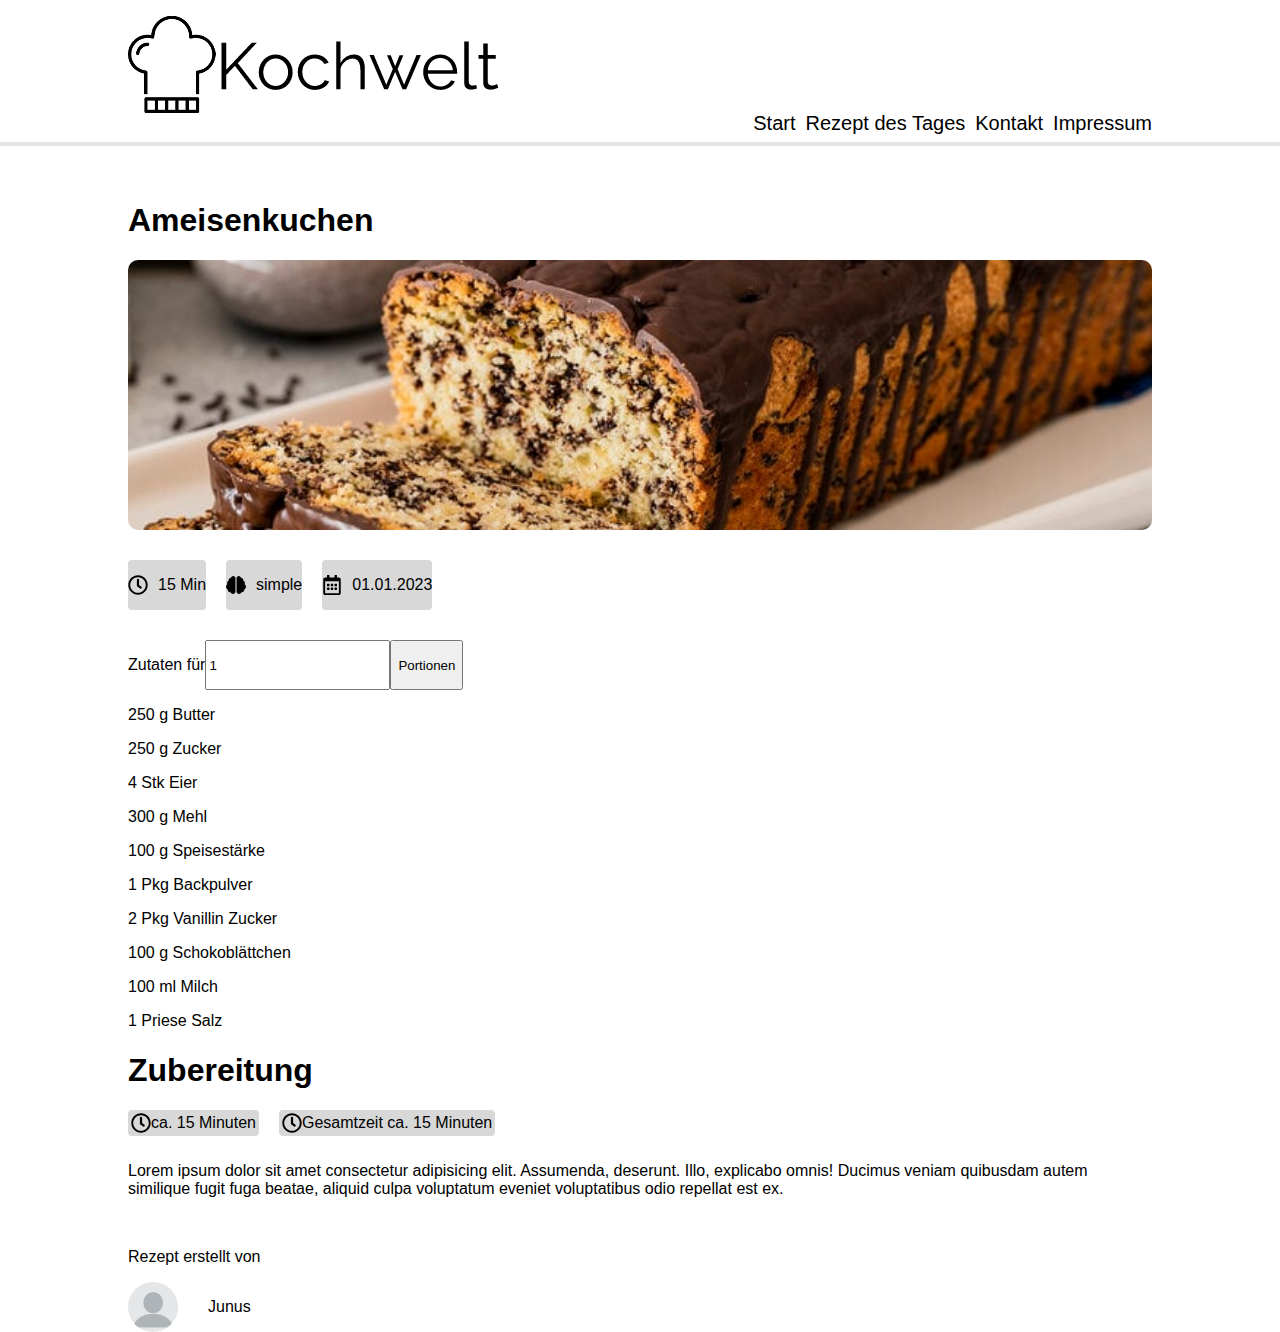
<file: Final/Rezeptseite.html>
<!DOCTYPE html>
<html lang="en">
<head>
    <meta charset="UTF-8">
    <meta name="viewport" content="width=device-width, initial-scale=1.0">
    <link rel="shortcut icon" href="./IMG/favicon.ico" type="image/x-icon">
    <title>Rezeptseite</title>
    <link rel="stylesheet" href="style.css">

</head>
<body>
    <header id="header">

    </header>
    <div id="headline">
        <!-- <h1>Hamburger</h1>
        <img id="cover" src="./IMG/burger_headline.jpg" alt="Burger headline">

        <div id="stats">
            <div><img class="picto" width="10px" src="./IMG/icons/clock-regular.svg" alt="">15 Min</div>
            <div><img class="picto" width="10px" src="./IMG/icons/brain-solid.svg" alt="">simpel</div>
            <div><img class="picto" width="10px" src="./IMG/icons/calendar-alt-regular.svg" alt="">11.08.2023</div>
        </div> -->
    </div>
    <div id="control">
    </div>
    <div id="zutatenListe">

    </div>
    <div id="description">
        <!-- <h1>Zubereitung</h1>
        <div class="taggings">
            <div><img class="picto" width="10px" src="./IMG/icons/clock-regular.svg" alt="">15 Min</div>
            <div><img class="picto" width="10px" src="./IMG/icons/clock-regular.svg" alt="">15 Min</div>
        </div>
        <p></p> -->
    </div>
    <div id="author">
        <!-- <p>Rezept erstellt von</p>
        <div class="userAccount"><img class="userImage" src="#" alt="Bild"><p></p></div> -->
    </div>
    <script src="./rezeptScript.js" type="module"></script>

</body>
</html>
</file>
<file: Final/style.css>
body{
    font-family: 'Raleway', sans-serif;
    margin: 0;

}
/*Header*/
header{
    padding-left: 10%;
    padding-right: 10%;
    display: flex;
    justify-content: space-between;
    gap: 20%;
    box-shadow: 0px 4px 0px rgba(0, 0, 0, 0.1);
    
}
header a{
    text-decoration: none;
    color: black;
    font-size: 20px;
    margin: 0;
    padding-bottom: 4px;
    border-bottom: 3px solid;
    border-color: white;

}
header a:hover{
    border-color: #008000;
    color: #008000;
    cursor: pointer;

}
nav{
    display: flex;
    align-items: flex-end;
    justify-content: flex-end;
    gap: 10px;
}
/*Sektion 1*/
#S1 {
    padding-left: 10%;
    padding-right: 10%;
    padding-top: 5%;
    padding-bottom: 5%;
    display: flex;
    justify-content: space-between;
    gap: 20px;
}
#S1 img{
    width: 400px;
    height: 40%;
    object-fit: cover;
    border-radius: 10px;
}
#S1 button{
    width: 40%;
    height:10%;
    background-color: #008000;
    color: white;
    border-radius: 4px;
    margin-top: 80px;
    font-size: 15px;

}
/*Sektion 2*/
#S2{
    padding-left: 10%;
    padding-right: 10%;
    padding-top: 2%;
    display: flex;
    justify-content: center;
    align-items: space-between;
    flex-direction: column;
    background-color:#EFEFEF;
    text-align: center;
}
.Cards{
    display: flex;
    justify-content: space-between;
    padding-bottom: 6%;
    padding-top: 1%;
    gap: 20%;

}
.Card_img{
    width: 260px;
    height:260px;
    border-radius: 8px;
    object-fit: cover;
}
.card h2{
    font-size: 15px;
}
/*Sektion 3*/

#S3{
    padding-left: 10%;
    padding-right: 10%;
    padding-top: 5%;
    padding-bottom: 5%;
    display: flex;
    justify-content: center;
    align-items: center;
    flex-direction: column;
}
#S3 div{
    padding: 3%;
    display: flex;
    justify-content: flex-end;
    padding-left: 1px;
}
#Wok_img{
    width: 260px;
    height:260px;
    border-radius: 8px;
    object-fit: cover;

}
/* Rezeptseite */
#headline{
    display: flex;
    justify-content: center;
    align-items: flex-start;
    flex-direction: column;
    padding-left: 10%;
    padding-right: 10%;
    margin-top: 3%;
    margin-bottom: 30px;
}

#cover{
    width: 100%;
    height: 30vh;
    border-radius: 10px;
    object-fit: cover;
}
#stats{
    display: flex;
    justify-content: flex-start;;
    
}
#stats div{
    display: flex;
    background-color: rgb(216, 216, 216);
    /* padding: 3px; */
    border-radius: 4px;
    margin-right: 20px;
    margin-top: 30px;
    align-items: center;
    gap: 10px;
}
.picto{
    width: 20px;
    height: 20px;
    
}
#control{
    padding-left: 10%;
    padding-right: 10%;
}
#tabelle{
    padding-left: 10%;
    padding-right: 10%;
}
#input_port{
    display: flex;

}
#description{
    padding-left: 10%;
    padding-right: 10%;
    
}
.taggings{
    display: flex;
    justify-content: flex-start;
    align-items: center;
    
}
.taggings div{
    display: flex;
    background-color: rgb(216, 216, 216);
    padding: 3px;
    border-radius: 4px;
    margin-right: 20px;
    margin-bottom: 10px;
    align-items: center;

}
#author{
    padding-left: 10%;
    padding-right: 10%;
    margin-top: 50px;

}
.userImage{
    width: 50px;
    border-radius: 25px;
    margin-right: 30px;
}
.userAccount{
    display: flex;
    
}
.zutatenTable{
    padding-left: 10%;
    padding-right: 10%;

}
</file>
